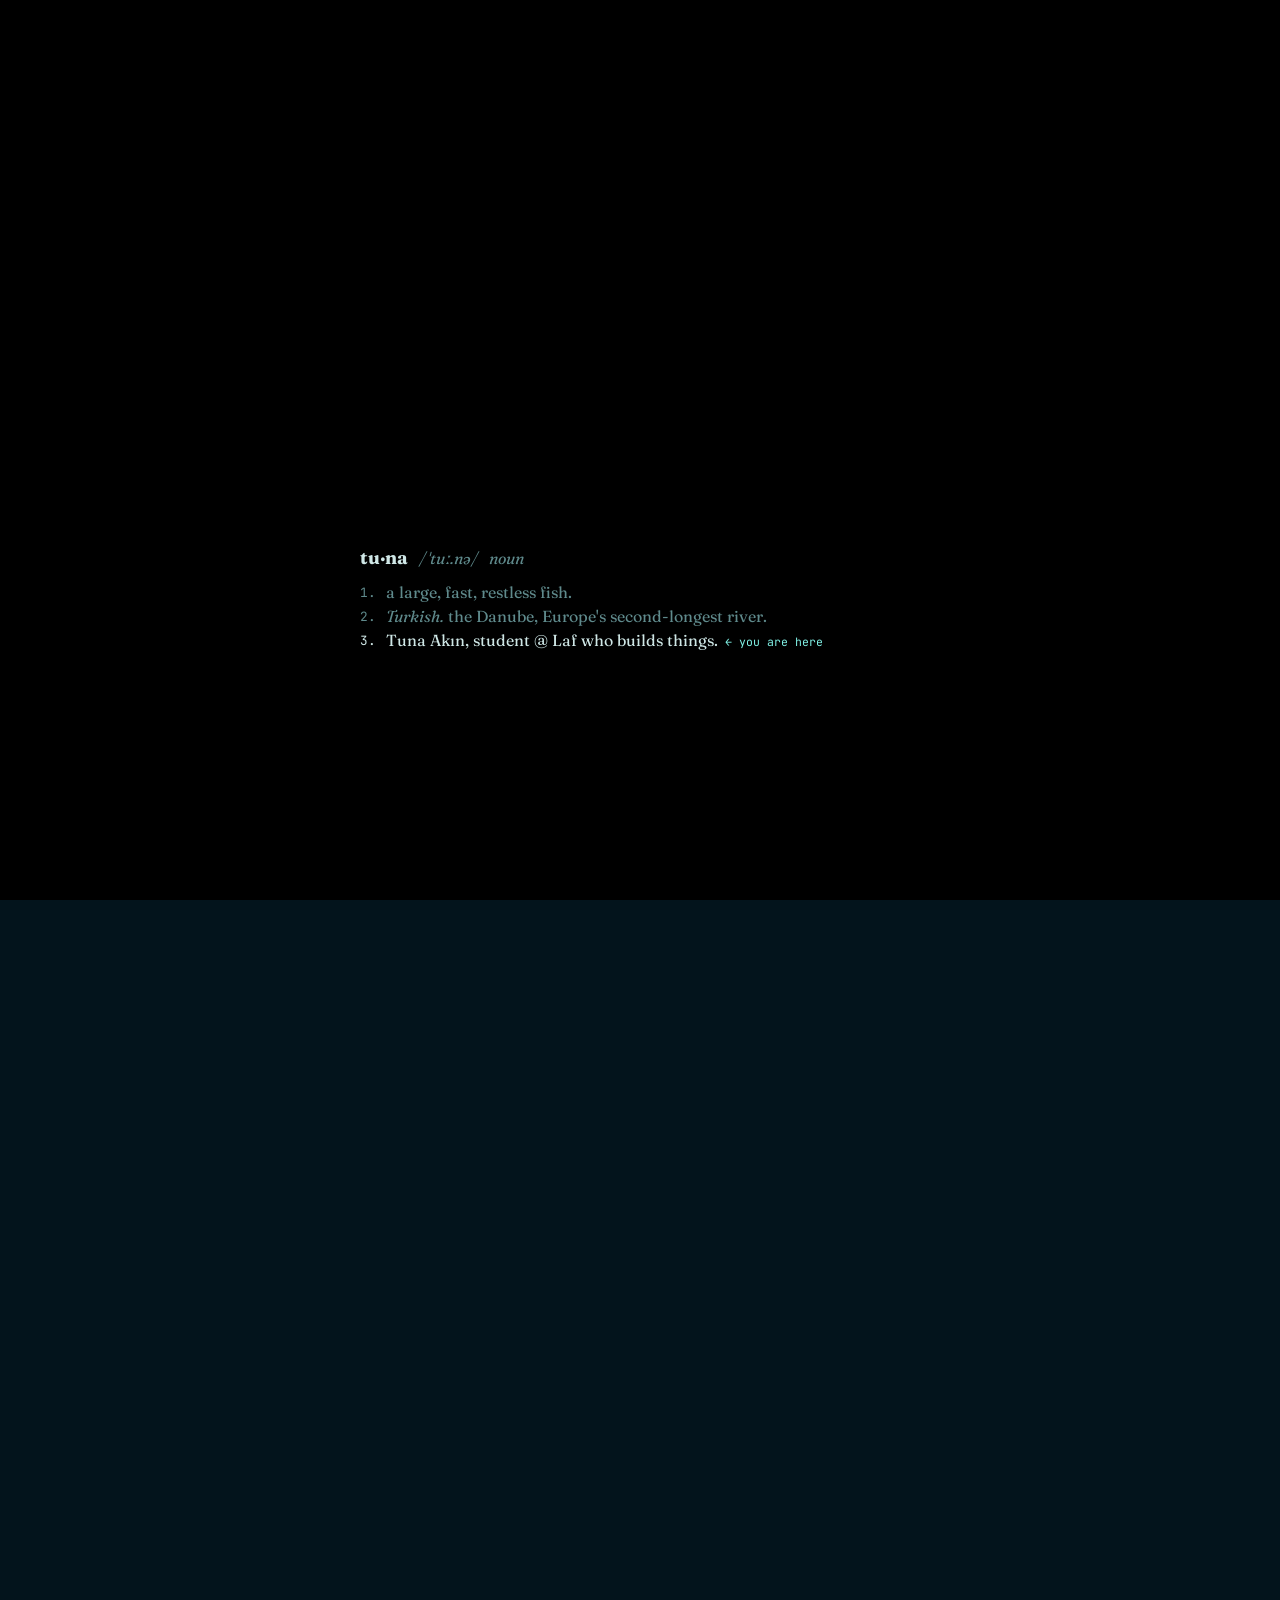
<file: docs/superpowers/mockups/river-site-prototype.html>
<!doctype html>
<html lang="en">
<head>
<meta charset="utf-8" />
<meta name="viewport" content="width=device-width, initial-scale=1, viewport-fit=cover" />
<title>tuna — scroll mockup v17</title>
<link rel="preconnect" href="https://fonts.googleapis.com" />
<link rel="preconnect" href="https://fonts.gstatic.com" crossorigin />
<link href="https://fonts.googleapis.com/css2?family=Caveat:wght@700&family=Fraunces:ital,opsz,wght@0,9..144,300..900;1,9..144,300..900&family=JetBrains+Mono:wght@400;500&display=swap" rel="stylesheet" />
<style>
  :root { --bg: #03141c; --ink: #cfe7e6; --dim: #5f8a8c; --accent: #7ff0e4; --sand-ink: #7a6448; }
  * { box-sizing: border-box; margin: 0; padding: 0; }
  html { background: var(--bg); }
  body { background: var(--bg); color: var(--ink); font-family: "Fraunces", serif; overflow-x: hidden; }
  canvas#water { position: fixed; inset: 0; width: 100vw; height: 100vh; display: block; }

  main { position: relative; z-index: 1; }
  .hero {
    height: 100vh;
    display: flex; flex-direction: column; align-items: center; justify-content: center;
    pointer-events: none; padding: 0 16px;
  }
  h1 {
    font-weight: 700; letter-spacing: -0.015em;
    font-size: clamp(96px, 28vw, 420px); line-height: .9;
    margin-top: -6vh; padding: 0 .08em;
    color: var(--accent);
    pointer-events: auto; touch-action: none;
    user-select: none; -webkit-user-select: none;
  }
  .gl h1 { color: transparent; }

  .entry {
    width: min(560px, 100%);
    margin-top: clamp(8px, 3vh, 36px);
    font-size: clamp(15px, 1.25vw, 18px); line-height: 1.5;
  }
  .entry .head { display: flex; gap: .7em; align-items: baseline; margin-bottom: .55em; }
  .entry .word { font-weight: 700; font-size: 1.15em; }
  .entry .pron, .entry .pos { color: var(--dim); font-style: italic; }
  .entry ol { list-style: none; counter-reset: def; }
  .entry li { counter-increment: def; display: grid; grid-template-columns: 1.6em 1fr; color: var(--dim); }
  .entry li::before { content: counter(def) "."; font-family: "JetBrains Mono", monospace; font-size: .8em; padding-top: .25em; }
  .entry li.me { color: var(--ink); }
  .entry .lang { font-style: italic; }
  .here {
    font-family: "JetBrains Mono", monospace; font-size: .72em; color: var(--accent);
    white-space: nowrap; margin-left: .6em; display: inline-block;
    animation: nudge 1.6s ease-in-out infinite;
  }
  @keyframes nudge { 50% { transform: translateX(-5px); } }

  .passage { height: 40vh; }

  .beach { position: relative; height: 100vh; }
  .carve {
    position: absolute; font-family: "Caveat", cursive; font-weight: 700;
    font-size: clamp(64px, 8.5vw, 132px); line-height: 1; padding: .02em .14em;
    color: var(--sand-ink); text-decoration: none;
    transform: translate(-50%, -50%) rotate(var(--r));
  }
  .carve:focus-visible, .bottle:focus-visible { outline: 2px dashed rgba(122, 100, 72, .6); outline-offset: 6px; border-radius: 8px; }
  .gl .carve { color: transparent; }
  #gh { left: 30%; top: 56%; --r: -4deg; }
  #li { left: 60%; top: 74%; --r: 3deg; }
  .bottle {
    position: absolute; left: 74%; top: 40%; transform: translate(-50%, -50%) rotate(-20deg);
    width: clamp(120px, 11vw, 176px); height: clamp(52px, 4.8vw, 76px);
    display: flex; align-items: center; justify-content: center;
    font-family: "JetBrains Mono", monospace; font-size: 14px; color: var(--sand-ink); text-decoration: none;
  }
  .gl .bottle span { visibility: hidden; }
  .addr {
    position: absolute; left: 74%; top: calc(40% + clamp(48px, 5vw, 72px)); transform: translateX(-50%);
    font-family: "JetBrains Mono", monospace; font-size: 13px; letter-spacing: .02em; color: #5e4a31;
    opacity: 0; transition: opacity .5s, transform .5s; pointer-events: none; white-space: nowrap;
  }
  .bottle:hover ~ .addr, .bottle:focus-visible ~ .addr { opacity: .9; transform: translateX(-50%) translateY(4px); }

  @media (max-width: 640px) {
    h1 { margin-top: -8vh; font-size: 37vw; }
    .entry { font-size: 16px; }
    #gh { left: 36%; top: 54%; }
    #li { left: 56%; top: 72%; }
    .bottle { left: 66%; top: 38%; }
    .addr { left: 50%; top: calc(38% + 52px); }
  }
  @media (prefers-reduced-motion: reduce) { .here { animation: none; } }
</style>
</head>
<body>
  <canvas id="water" aria-hidden="true"></canvas>

  <main>
    <section class="hero">
      <h1 id="name">tuna</h1>
      <section class="entry" aria-label="definition">
        <div class="head"><span class="word">tu·na</span><span class="pron">/ˈtuː.nə/</span><span class="pos">noun</span></div>
        <ol>
          <li><span>a large, fast, restless fish.</span></li>
          <li><span><span class="lang">Turkish.</span> the Danube, Europe's second-longest river.</span></li>
          <li class="me"><span>Tuna Akın, student @ Laf who builds things.<span class="here">← you are here</span></span></li>
        </ol>
      </section>
    </section>

    <div class="passage" aria-hidden="true"></div>

    <section class="beach" id="beach" aria-label="find me">
      <a class="carve" id="gh" href="https://github.com/duna-akin">github</a>
      <a class="carve" id="li" href="https://www.linkedin.com/in/tuna-akin/">linkedin</a>
      <a class="bottle" id="mail" href="mailto:tuna.akin@protonmail.com" aria-label="email tuna.akin@protonmail.com"><span>✉ email</span></a>
      <p class="addr">tuna.akin@protonmail.com</p>
    </section>
  </main>

<script>
(() => {
  const T = { bg0:"#03141c", bg1:"#07303d", caus:"#5fe3d6", causBg:.16, causText:.9,
              text:"#0b5e66", text2:"#93f7ec", fish:"#9cc4c6", glow:"#1fb5aa", glowAmt:.32,
              spec:1.1, disp:.22, textA:.9, refract:55, grain:.035, vig:.9 };

  const canvas = document.getElementById("water");
  const gl = canvas.getContext("webgl2", { alpha: false, antialias: false, premultipliedAlpha: false, powerPreference: "high-performance" });
  if (!gl) return; // plain HTML stays visible and usable
  gl.getExtension("EXT_color_buffer_float");
  gl.getExtension("EXT_color_buffer_half_float");

  const reduced = matchMedia("(prefers-reduced-motion: reduce)").matches;
  const coarse = matchMedia("(pointer: coarse)").matches;

  const FLUID = {
    simRes: coarse ? 96 : 128, mapRes: coarse ? 320 : 512, pressureIters: coarse ? 14 : 22,
    curl: 12, velDissipation: 1.6, force: 2600, radius: .0013,
  };

  // ---------------------------------------------------------------- shaders
  const VS = `#version 300 es
in vec2 a; uniform vec2 texel; out vec2 vUv, vL, vR, vT, vB;
void main(){
  vUv = a * .5 + .5;
  vL = vUv - vec2(texel.x, 0.); vR = vUv + vec2(texel.x, 0.);
  vT = vUv + vec2(0., texel.y); vB = vUv - vec2(0., texel.y);
  gl_Position = vec4(a, 0., 1.);
}`;
  const HEAD = `#version 300 es
precision highp float; precision highp sampler2D;
in vec2 vUv, vL, vR, vT, vB; out vec4 o;
`;
  const SPLAT = HEAD + `uniform sampler2D uTarget; uniform float aspect, radius; uniform vec2 point; uniform vec3 value;
void main(){ vec2 p = vUv - point; p.x *= aspect; o = vec4(texture(uTarget, vUv).xyz + exp(-dot(p, p) / radius) * value, 1.); }`;
  const ADVECT = HEAD + `uniform sampler2D uVelocity, uSource; uniform vec2 texel; uniform float dt, dissipation;
void main(){ vec2 c = vUv - dt * texture(uVelocity, vUv).xy * texel; o = vec4(texture(uSource, c).xy / (1. + dissipation * dt), 0., 1.); }`;
  const DIVERGENCE = HEAD + `uniform sampler2D uVelocity;
void main(){
  float L = texture(uVelocity, vL).x, R = texture(uVelocity, vR).x, T = texture(uVelocity, vT).y, B = texture(uVelocity, vB).y;
  vec2 C = texture(uVelocity, vUv).xy;
  if (vL.x < 0.) L = -C.x; if (vR.x > 1.) R = -C.x; if (vT.y > 1.) T = -C.y; if (vB.y < 0.) B = -C.y;
  o = vec4(.5 * (R - L + T - B), 0., 0., 1.);
}`;
  const CURL = HEAD + `uniform sampler2D uVelocity;
void main(){
  float L = texture(uVelocity, vL).y, R = texture(uVelocity, vR).y, T = texture(uVelocity, vT).x, B = texture(uVelocity, vB).x;
  o = vec4(.5 * (R - L - T + B), 0., 0., 1.);
}`;
  const VORTICITY = HEAD + `uniform sampler2D uVelocity, uCurl; uniform float curl, dt;
void main(){
  float L = texture(uCurl, vL).x, R = texture(uCurl, vR).x, T = texture(uCurl, vT).x, B = texture(uCurl, vB).x, C = texture(uCurl, vUv).x;
  vec2 f = .5 * vec2(abs(T) - abs(B), abs(R) - abs(L));
  f /= length(f) + 1e-4; f *= curl * C; f.y *= -1.;
  o = vec4(clamp(texture(uVelocity, vUv).xy + f * dt, -1000., 1000.), 0., 1.);
}`;
  const PRESSURE = HEAD + `uniform sampler2D uPressure, uDivergence;
void main(){
  float L = texture(uPressure, vL).x, R = texture(uPressure, vR).x, T = texture(uPressure, vT).x, B = texture(uPressure, vB).x;
  o = vec4((L + R + B + T - texture(uDivergence, vUv).x) * .25, 0., 0., 1.);
}`;
  const GRADIENT = HEAD + `uniform sampler2D uPressure, uVelocity;
void main(){
  float L = texture(uPressure, vL).x, R = texture(uPressure, vR).x, T = texture(uPressure, vT).x, B = texture(uPressure, vB).x;
  o = vec4(texture(uVelocity, vUv).xy - vec2(R - L, T - B), 0., 1.);
}`;
  const SCALE = HEAD + `uniform sampler2D uTexture; uniform float value;
void main(){ o = value * texture(uTexture, vUv); }`;
  const INK = HEAD + `uniform sampler2D uVelocity, uDisp; uniform vec2 velTexel; uniform float dt, relax;
void main(){
  vec2 c = vUv - dt * texture(uVelocity, vUv).xy * velTexel;
  vec2 d = texture(uDisp, c).xy + (c - vUv);
  o = vec4(d * relax, 0., 1.);
}`;

  // The whole world in one pass. Screen point p looks at world point w = p + (0, scroll).
  // World, top to bottom: deep river (the name) -> shallows -> shoreline -> beach.
  const SCENE = HEAD + `
uniform sampler2D uTex, uDispMap, uBeachTex;
uniform vec2 uSize; uniform float uGlDpr, uTime, uFlow, uScroll, uNameVis;
uniform float uShore, uDeepEnd, uBeachTop;
uniform vec4 uHoverRect; uniform float uHoverAmt;
uniform vec4 uBottle; uniform float uBottleScale;
uniform vec4 uRip[16];
uniform vec3 uFish[12];
uniform float uFishOn;
uniform vec3 uBg0, uBg1, uText, uText2, uCaus, uFishCol, uGlow;
uniform float uCausBg, uCausText, uSpec, uDisp, uTextA, uRefract, uGlowAmt, uGrain, uVig;

const vec3 LIGHT = vec3(-.4472, -.6261, .5367); // normalize(-.5, -.7, .6)

float hash(vec2 p){ return fract(sin(dot(p, vec2(127.1, 311.7))) * 43758.5453); }
float noise(vec2 p){
  vec2 i = floor(p), f = fract(p);
  vec2 u = f*f*f*(f*(f*6.-15.)+10.);
  return mix(mix(hash(i), hash(i+vec2(1,0)), u.x), mix(hash(i+vec2(0,1)), hash(i+vec2(1,1)), u.x), u.y);
}
float hash2(vec2 p){ vec3 p3 = fract(vec3(p.xyx) * .1031); p3 += dot(p3, p3.yzx + 33.33); return fract((p3.x + p3.y) * p3.z); }
float noise2(vec2 p){
  vec2 i = floor(p), f = fract(p);
  vec2 u = f*f*(3. - 2.*f);
  return mix(mix(hash2(i), hash2(i+vec2(1,0)), u.x), mix(hash2(i+vec2(0,1)), hash2(i+vec2(1,1)), u.x), u.y);
}
float fbm2(vec2 p){ // rotated octaves hide the grid
  float v = 0., a = .5; mat2 m = mat2(.8, .6, -.6, .8);
  for (int i = 0; i < 4; i++) { v += a * noise2(p); p = m * p * 2.03; a *= .5; }
  return v;
}
float smin(float a, float b, float k){ float h = clamp(.5 + .5*(b - a)/k, 0., 1.); return mix(b, a, h) - k*h*(1. - h); }
mat2 rot(float a){ float c = cos(a), s = sin(a); return mat2(c, s, -s, c); }

float H(vec2 p){
  vec2 q = p / 280.;
  float h = noise(q + vec2(-uFlow*.10, 0.)) * .6
          + noise(q*2.3 + vec2(5.2, 1.3) + vec2(-uFlow*.17, uFlow*.02)) * .28
          + noise(q*5.1 + vec2(1.7, 9.2) + vec2(-uFlow*.31, 0.)) * .12;
  h *= 26.;
  for (int i = 0; i < 16; i++) {
    vec4 r = uRip[i];
    float age = uTime - r.z;
    if (age < 0. || age > 3.5) continue;
    float d = length(p - r.xy);
    float x = d - age * 300.;
    float s = 26. + age * 30.;
    h += r.w * 5.5 * sin(x * .075) * exp(-x*x / (2.*s*s)) * exp(-age*1.1) / (1. + d*.004);
  }
  return h;
}
float caustic(vec2 uv, float t){
  vec2 p = mod(uv * 6.28318, 6.28318) - 250.;
  vec2 i = p; float c = 1.; float inten = .005;
  for (int n = 0; n < 4; n++) {
    float tt = t * (1. - (3.5 / float(n+1)));
    i = p + vec2(cos(tt - i.x) + sin(tt + i.y), sin(tt - i.y) + cos(tt + i.x));
    c += 1. / length(vec2(p.x / (sin(i.x + tt) / inten), p.y / (cos(i.y + tt) / inten)));
  }
  c /= 4.; c = 1.17 - pow(c, 1.4);
  return pow(abs(c), 8.);
}
float seg(vec2 p, vec2 a, vec2 b, float ra, float rb){
  vec2 pa = p - a, ba = b - a;
  float t = clamp(dot(pa, ba) / max(dot(ba, ba), 1e-4), 0., 1.);
  return length(pa - ba*t) - mix(ra, rb, t);
}
float fishD(vec2 p){
  float d = 1e5;
  for (int i = 0; i < 7; i++) d = min(d, seg(p, uFish[i].xy, uFish[i+1].xy, uFish[i].z, uFish[i+1].z));
  d = min(d, seg(p, uFish[7].xy, uFish[8].xy, uFish[7].z, uFish[8].z));
  d = min(d, seg(p, uFish[7].xy, uFish[9].xy, uFish[7].z, uFish[9].z));
  d = min(d, seg(p, uFish[2].xy, uFish[10].xy, uFish[2].z*.35, uFish[10].z));
  d = min(d, seg(p, uFish[2].xy, uFish[11].xy, uFish[2].z*.35, uFish[11].z));
  return d;
}
float letters(vec2 q, float k){
  vec4 s = texture(uTex, q / uSize);
  return mix(s.r, min(1., s.g * 1.15), k);
}

// ---- shoreline: waves lap in and out; every ~14s a bigger one runs further up the sand
float swash(float t){ return 46. * pow(max(0., sin(t * .45)), 3.) + 10. * sin(t * 1.3); }
float shoreBase(float x, float t){ return uShore + 16. * sin(x / 170. + t * .7) + 8. * sin(x / 63. - t * 1.1); }
float shoreAt(float x, float t){ return shoreBase(x, t) + swash(t); }
// how far up the beach the water has been lately (wet sand, washed carvings)
float reachAt(float x, float t){ return max(shoreAt(x, t), shoreBase(x, t) + swash(t - 1.6) - 4.); }

vec3 sand(vec2 w){
  float n = fbm2(w / 110.) * .75 + noise2(w / 9.) * .25;
  vec3 c = mix(vec3(.80, .71, .55), vec3(.92, .86, .72), n);
  return c * (.95 + .09 * hash(floor(w)));
}

// ---- the bottle, in its own frame: +x toward the cork, units ~ px at scale 1
float bottleD(vec2 lp){
  float b = seg(lp, vec2(-44., 0.), vec2(14., 0.), 17., 17.);
  b = smin(b, seg(lp, vec2(14., 0.), vec2(34., 0.), 17., 7.), 7.);
  b = smin(b, seg(lp, vec2(34., 0.), vec2(52., 0.), 6.5, 6.5), 3.);
  b = min(b, seg(lp, vec2(50., 0.), vec2(53.5, 0.), 8., 8.));
  return b;
}
float corkD(vec2 lp){ return seg(lp, vec2(53.5, 0.), vec2(63., 0.), 6., 6.3); }

void main(){
  vec2 p = vec2(gl_FragCoord.x, uSize.y*uGlDpr - gl_FragCoord.y) / uGlDpr;
  vec2 w = p + vec2(0., uScroll);
  float t = uTime;

  float sy = shoreAt(w.x, t);
  float edge = sy - w.y;                         // > 0 in water
  float water = smoothstep(-1.5, 1.5, edge);

  float e = 1.5;
  float h0 = H(w);
  vec2 g = vec2(H(w + vec2(e, 0.)) - h0, H(w + vec2(0., e)) - h0) / e;
  vec2 off = g * uRefract * water;

  // ---- water: deep teal over the river, clear turquoise over sand near the shore
  float depth = clamp(edge / max(sy - uDeepEnd, 1.), 0., 1.);
  float cz = caustic((w + off*1.5) / 420., t*.35 + 23.);
  vec3 deepC = mix(uBg0, uBg1, smoothstep(0., 1., p.y / uSize.y)) + uCaus * cz * uCausBg;
  vec3 bottom = sand(w + off * 1.4) * vec3(.74, .86, .84);
  vec3 shallowC = mix(bottom * (.78 + cz * 1.15), vec3(.2, .66, .66), .26);
  vec3 waterC = mix(shallowC, deepC, smoothstep(0., 1., pow(depth, .55)));
  float foam = smoothstep(16., 0., edge) * (.55 + .45 * fbm2(w / 10. + vec2(t * .9, 0.)));
  foam += smoothstep(.52, .7, fbm2(w / 22. + vec2(t * .25, t * .4))) * smoothstep(80., 8., edge) * .4;
  waterC = mix(waterC, vec3(.95, .98, .97), clamp(foam, 0., 1.) * .85);

  // ---- beach: dry sand, darker where the last waves reached
  float reach = reachAt(w.x, t);
  vec3 sandC = sand(w) * mix(1., .76, smoothstep(70., 0., w.y - reach));
  vec3 col = mix(sandC, waterC, water);

  // ---- words written in the sand (R crisp, G soft)
  if (w.y > uBeachTop - 20.) {
    vec2 bu = vec2(w.x / uSize.x, (w.y - uBeachTop) / uSize.y) + off / uSize * .6;
    vec4 bt = texture(uBeachTex, bu);
    if (bt.g > .002) {
      vec2 px = 1.5 / uSize;
      vec2 gt = vec2(texture(uBeachTex, bu + vec2(px.x, 0.)).g - texture(uBeachTex, bu - vec2(px.x, 0.)).g,
                     texture(uBeachTex, bu + vec2(0., px.y)).g - texture(uBeachTex, bu - vec2(0., px.y)).g);
      float washed = smoothstep(-10., 40., reach - w.y);       // waves soften the carving
      vec4 hr = uHoverRect;
      float hov = uHoverAmt * step(hr.x, w.x) * step(w.x, hr.z) * step(hr.y, w.y) * step(w.y, hr.w);
      float carve = (1. - .7 * washed) * (1. + .8 * hov);
      vec3 n = normalize(vec3(gt * 2.6 * carve, 1.));
      float shade = 1. + (dot(n, LIGHT) - LIGHT.z) * .9;      // walls of the groove catch / lose light
      col *= clamp(shade, .72, 1.18);
      col *= 1. - (bt.r * .1 + bt.g * .06) * carve;              // damp, shadowed groove floor
    }
  }

  // ---- message in a bottle
  {
    vec4 B = uBottle;
    float sc = uBottleScale * (1. + .07 * B.w);
    mat2 toLocal = rot(-B.z);
    vec2 lp = toLocal * (w - B.xy) / sc;
    vec2 so = toLocal * vec2(9. + B.w * 12., 13. + B.w * 16.) / sc;
    float ds = bottleD(lp - so) * sc;
    col *= 1. - .33 * smoothstep(10. + B.w * 8., -6., ds);
    float dg = bottleD(lp) * sc, dc = corkD(lp) * sc;
    if (min(dg, dc) < 2.) {
      vec2 gl2 = vec2(bottleD(lp + vec2(.5, 0.)) - bottleD(lp), bottleD(lp + vec2(0., .5)) - bottleD(lp)) * 2.;
      vec2 gw = rot(B.z) * gl2;
      float inside = clamp(-dg / (17. * sc), 0., 1.);
      vec3 n = normalize(vec3(gw * (1. - inside) * 1.8, .4 + inside));
      vec3 behind = mix(sandC, waterC, water * .7);
      behind = mix(behind, sand(w + gw * 16.), .5);
      vec3 glass = mix(behind, vec3(.5, .8, .72), .42);
      float paper = smoothstep(1., -1., seg(lp, vec2(-36., 1.5), vec2(12., 1.5), 8.5, 8.5) * sc);
      glass = mix(glass, vec3(.96, .92, .82), paper * .78);
      glass = mix(glass, vec3(.55, .32, .2), paper * smoothstep(2., .8, abs(lp.x + 10.)) * .7);
      float diff = .78 + .32 * dot(n, LIGHT);
      float spec = pow(max(dot(reflect(-LIGHT, n), vec3(0., 0., 1.)), 0.), 28.) * .95;
      float rim = smoothstep(-3.5, 0., dg) * .32;
      glass = glass * diff + spec + rim;
      col = mix(col, glass, smoothstep(1., -1., dg) * .93);
      vec3 cork = vec3(.6, .43, .27) * (.78 + .35 * noise(lp * .7)) * (.82 + .3 * dot(n, LIGHT));
      col = mix(col, cork, smoothstep(1., -1., dc));
    }
  }

  // ---- the fish, a quiet silhouette in the river
  if (uFishOn > .5) {
    float fd = fishD(w + off*.6);
    col = mix(col, uFishCol * (.85 + .25*cz), smoothstep(1., -1., fd) * .55 * water);
  }

  // ---- the name, made of water; the current carries it off as you scroll away
  if (uNameVis > .001) {
    vec2 dd = texture(uDispMap, vec2(p.x / uSize.x, 1. - p.y / uSize.y)).xy;
    vec2 dpx = vec2(dd.x * uSize.x, -dd.y * uSize.y);
    float dm = length(dpx);
    float k = smoothstep(4., 90., dm);
    vec2 q = p + off + dpx + vec2(0., uScroll);
    vec2 uv = q / uSize;
    vec4 t0 = texture(uTex, uv);
    col += uGlow * t0.b * uGlowAmt * uNameVis;
    float mr = letters(q - off*uDisp, k), mg = letters(q, k), mb = letters(q + off*uDisp, k);
    vec2 px = 1. / uSize;
    float gx = texture(uTex, uv + vec2(2., 0.)*px).g - texture(uTex, uv - vec2(2., 0.)*px).g;
    float gy = texture(uTex, uv + vec2(0., 2.)*px).g - texture(uTex, uv - vec2(0., 2.)*px).g;
    vec3 N = normalize(vec3(-g*.9 - vec2(gx, gy)*6.*(1. - .7*k), 1.));
    float diff = clamp(dot(N, LIGHT), 0., 1.);
    float spec = pow(clamp(dot(reflect(-LIGHT, N), vec3(0., 0., 1.)), 0., 1.), 40.);
    float stretch = length(vec2(length(dFdx(dpx)), length(dFdy(dpx)))) / uGlDpr;
    float dilute = (1. - .75 * smoothstep(30., 260., dm)) / (1. + .45 * stretch);
    vec3 tc = mix(uText, uText2, diff * (1. - .55*k)) + (uCaus*cz*uCausText + spec*uSpec) * (1. - .6*k);
    col = mix(col, tc, vec3(mr, mg, mb) * uTextA * dilute * uNameVis);
  }

  vec3 Nw = normalize(vec3(-g*1.4, 1.));
  col += pow(clamp(dot(reflect(-LIGHT, Nw), vec3(0., 0., 1.)), 0., 1.), 90.) * uSpec * .35 * water;

  vec2 vq = p / uSize - .5;
  col *= mix(1., .8, clamp(length(vq * vec2(1., .8)) * uVig, 0., 1.));
  col += (hash(p + fract(uTime)*100.) - .5) * uGrain;
  o = vec4(col, 1.);
}`;

  // ---------------------------------------------------------------- gl plumbing
  function compile(type, src) {
    const s = gl.createShader(type); gl.shaderSource(s, src); gl.compileShader(s);
    if (!gl.getShaderParameter(s, gl.COMPILE_STATUS)) throw new Error(gl.getShaderInfoLog(s));
    return s;
  }
  function program(fs) {
    const p = gl.createProgram();
    gl.attachShader(p, compile(gl.VERTEX_SHADER, VS));
    gl.attachShader(p, compile(gl.FRAGMENT_SHADER, fs));
    gl.bindAttribLocation(p, 0, "a");
    gl.linkProgram(p);
    if (!gl.getProgramParameter(p, gl.LINK_STATUS)) throw new Error(gl.getProgramInfoLog(p));
    const u = {};
    const n = gl.getProgramParameter(p, gl.ACTIVE_UNIFORMS);
    for (let i = 0; i < n; i++) {
      const name = gl.getActiveUniform(p, i).name.replace(/\[0\]$/, "");
      u[name] = gl.getUniformLocation(p, name);
    }
    return { p, u };
  }

  let P;
  try {
    P = {
      splat: program(SPLAT), advect: program(ADVECT), divergence: program(DIVERGENCE), curl: program(CURL),
      vorticity: program(VORTICITY), pressure: program(PRESSURE), gradient: program(GRADIENT),
      scale: program(SCALE), ink: program(INK), scene: program(SCENE),
    };
  } catch (err) { console.error(err); return; }
  document.body.classList.add("gl");

  gl.bindBuffer(gl.ARRAY_BUFFER, gl.createBuffer());
  gl.bufferData(gl.ARRAY_BUFFER, new Float32Array([-1,-1, 3,-1, -1,3]), gl.STATIC_DRAW);
  gl.enableVertexAttribArray(0);
  gl.vertexAttribPointer(0, 2, gl.FLOAT, false, 0, 0);

  function texture(w, h, internal, format, type, data) {
    const t = gl.createTexture();
    gl.bindTexture(gl.TEXTURE_2D, t);
    gl.texParameteri(gl.TEXTURE_2D, gl.TEXTURE_MIN_FILTER, gl.LINEAR);
    gl.texParameteri(gl.TEXTURE_2D, gl.TEXTURE_MAG_FILTER, gl.LINEAR);
    gl.texParameteri(gl.TEXTURE_2D, gl.TEXTURE_WRAP_S, gl.CLAMP_TO_EDGE);
    gl.texParameteri(gl.TEXTURE_2D, gl.TEXTURE_WRAP_T, gl.CLAMP_TO_EDGE);
    gl.texImage2D(gl.TEXTURE_2D, 0, internal, w, h, 0, format, type, data || null);
    return t;
  }
  function target(w, h) {
    const tex = texture(w, h, gl.RGBA16F, gl.RGBA, gl.HALF_FLOAT);
    const fbo = gl.createFramebuffer();
    gl.bindFramebuffer(gl.FRAMEBUFFER, fbo);
    gl.framebufferTexture2D(gl.FRAMEBUFFER, gl.COLOR_ATTACHMENT0, gl.TEXTURE_2D, tex, 0);
    const ok = gl.checkFramebufferStatus(gl.FRAMEBUFFER) === gl.FRAMEBUFFER_COMPLETE;
    gl.viewport(0, 0, w, h); gl.clearColor(0, 0, 0, 1); gl.clear(gl.COLOR_BUFFER_BIT);
    return { tex, fbo, w, h, texel: [1 / w, 1 / h], ok };
  }
  function pingpong(w, h) {
    const t = { read: target(w, h), write: target(w, h), w, h, texel: [1 / w, 1 / h] };
    t.ok = t.read.ok && t.write.ok;
    t.swap = () => { const r = t.read; t.read = t.write; t.write = r; };
    return t;
  }
  function bind(unit, tex) { gl.activeTexture(gl.TEXTURE0 + unit); gl.bindTexture(gl.TEXTURE_2D, tex); return unit; }
  function run(prog, dest, texel) {
    gl.useProgram(prog.p);
    if (prog.u.texel) gl.uniform2fv(prog.u.texel, texel || dest.texel);
    if (dest) { gl.bindFramebuffer(gl.FRAMEBUFFER, dest.fbo); gl.viewport(0, 0, dest.w, dest.h); }
    else { gl.bindFramebuffer(gl.FRAMEBUFFER, null); gl.viewport(0, 0, canvas.width, canvas.height); }
    gl.drawArrays(gl.TRIANGLES, 0, 3);
  }
  function use(prog) { gl.useProgram(prog.p); return prog.u; }

  // ---------------------------------------------------------------- fluid (stirs the name)
  let vel, prs, div, crl, ink, fluidOK = false;
  const zeroTex = texture(1, 1, gl.RGBA8, gl.RGBA, gl.UNSIGNED_BYTE, new Uint8Array([0, 0, 0, 0]));
  function gridFor(res) {
    const aspect = W / Hh;
    return aspect >= 1 ? [Math.round(res * aspect), res] : [res, Math.round(res / aspect)];
  }
  function initFluid() {
    for (const t of [vel, prs, ink]) if (t) for (const s of [t.read, t.write]) { gl.deleteTexture(s.tex); gl.deleteFramebuffer(s.fbo); }
    for (const s of [div, crl]) if (s) { gl.deleteTexture(s.tex); gl.deleteFramebuffer(s.fbo); }
    const [sw, sh] = gridFor(FLUID.simRes), [mw, mh] = gridFor(FLUID.mapRes);
    vel = pingpong(sw, sh); prs = pingpong(sw, sh); div = target(sw, sh); crl = target(sw, sh);
    ink = pingpong(mw, mh);
    fluidOK = vel.ok && prs.ok && div.ok && crl.ok && ink.ok;
    if (!fluidOK) console.warn("float render targets unavailable; stirring disabled");
  }
  const splats = [];
  function splat(x, y, vx, vy, radius) { splats.push([x, y, vx, vy, radius || FLUID.radius]); }

  function stepFluid(dt, calm) {
    if (!fluidOK) return;
    gl.disable(gl.BLEND);
    let u;
    for (const [x, y, vx, vy, r] of splats.splice(0, 32)) {
      u = use(P.splat);
      gl.uniform1i(u.uTarget, bind(0, vel.read.tex));
      gl.uniform1f(u.aspect, W / Hh); gl.uniform1f(u.radius, r);
      gl.uniform2f(u.point, x, y); gl.uniform3f(u.value, vx, vy, 0);
      run(P.splat, vel.write); vel.swap();
    }
    u = use(P.curl); gl.uniform1i(u.uVelocity, bind(0, vel.read.tex)); run(P.curl, crl);
    u = use(P.vorticity);
    gl.uniform1i(u.uVelocity, bind(0, vel.read.tex)); gl.uniform1i(u.uCurl, bind(1, crl.tex));
    gl.uniform1f(u.curl, FLUID.curl * calm.curl); gl.uniform1f(u.dt, dt);
    run(P.vorticity, vel.write); vel.swap();
    u = use(P.divergence); gl.uniform1i(u.uVelocity, bind(0, vel.read.tex)); run(P.divergence, div);
    u = use(P.scale); gl.uniform1i(u.uTexture, bind(0, prs.read.tex)); gl.uniform1f(u.value, .8);
    run(P.scale, prs.write); prs.swap();
    u = use(P.pressure); gl.uniform1i(u.uDivergence, bind(1, div.tex));
    for (let i = 0; i < FLUID.pressureIters; i++) {
      gl.uniform1i(u.uPressure, bind(0, prs.read.tex));
      run(P.pressure, prs.write); prs.swap();
    }
    u = use(P.gradient);
    gl.uniform1i(u.uPressure, bind(0, prs.read.tex)); gl.uniform1i(u.uVelocity, bind(1, vel.read.tex));
    run(P.gradient, vel.write); vel.swap();
    u = use(P.advect);
    gl.uniform1i(u.uVelocity, bind(0, vel.read.tex)); gl.uniform1i(u.uSource, bind(0, vel.read.tex));
    gl.uniform1f(u.dt, dt); gl.uniform1f(u.dissipation, calm.dissipation);
    run(P.advect, vel.write); vel.swap();
    u = use(P.ink);
    gl.uniform1i(u.uVelocity, bind(0, vel.read.tex)); gl.uniform1i(u.uDisp, bind(1, ink.read.tex));
    gl.uniform2fv(u.velTexel, vel.texel); gl.uniform1f(u.dt, dt); gl.uniform1f(u.relax, Math.exp(-calm.relax * dt));
    run(P.ink, ink.write); ink.swap();
  }

  // ---------------------------------------------------------------- layout & textures
  let W = innerWidth, Hh = innerHeight, glDpr = 1;
  const nameEl = document.getElementById("name");
  const beachEl = document.getElementById("beach");
  const words = [document.getElementById("gh"), document.getElementById("li")];
  const bottleEl = document.getElementById("mail");
  const nameCanvas = document.createElement("canvas"), beachCanvas = document.createElement("canvas");
  const nameTex = texture(1, 1, gl.RGBA8, gl.RGBA, gl.UNSIGNED_BYTE, new Uint8Array(4));
  const beachTex = texture(1, 1, gl.RGBA8, gl.RGBA, gl.UNSIGNED_BYTE, new Uint8Array(4));
  const world = { beachTop: 0, shore: 0, deepEnd: 0, bottle: [0, 0, 0], bottleScale: 1, rects: [] };

  const hex = h => [1,3,5].map(i => parseInt(h.slice(i, i+2), 16) / 255);
  {
    const u = use(P.scene);
    gl.uniform3fv(u.uBg0, hex(T.bg0)); gl.uniform3fv(u.uBg1, hex(T.bg1));
    gl.uniform3fv(u.uText, hex(T.text)); gl.uniform3fv(u.uText2, hex(T.text2));
    gl.uniform3fv(u.uCaus, hex(T.caus)); gl.uniform3fv(u.uFishCol, hex(T.fish)); gl.uniform3fv(u.uGlow, hex(T.glow));
    gl.uniform1f(u.uCausBg, T.causBg); gl.uniform1f(u.uCausText, T.causText);
    gl.uniform1f(u.uSpec, T.spec); gl.uniform1f(u.uDisp, T.disp); gl.uniform1f(u.uTextA, T.textA);
    gl.uniform1f(u.uRefract, T.refract); gl.uniform1f(u.uGlowAmt, T.glowAmt); gl.uniform1f(u.uGrain, T.grain);
    gl.uniform1f(u.uVig, T.vig);
  }

  const docRect = el => { const r = el.getBoundingClientRect(); return { x: r.left, y: r.top + scrollY, w: r.width, h: r.height }; };

  // The name at its resting place (world coords = page coords): R crisp, G soft, B glow.
  async function drawName() {
    const cs = getComputedStyle(nameEl);
    const size = parseFloat(cs.fontSize);
    const font = `700 ${size}px "Fraunces"`;
    try { await document.fonts.load(font, "tuna"); } catch (_) {}
    const tdpr = Math.min(devicePixelRatio || 1, coarse ? 1.5 : 2);
    nameCanvas.width = Math.round(W * tdpr); nameCanvas.height = Math.round(Hh * tdpr);
    const c = nameCanvas.getContext("2d");
    c.setTransform(tdpr, 0, 0, tdpr, 0, 0);
    c.fillStyle = "#000"; c.fillRect(0, 0, W, Hh);
    c.globalCompositeOperation = "lighter";
    c.font = font; c.textAlign = "center"; c.textBaseline = "middle";
    if ("letterSpacing" in c) c.letterSpacing = (parseFloat(cs.letterSpacing) || 0) + "px";
    const r = docRect(nameEl);
    const x = r.x + r.w/2, y = r.y + r.h/2 + size*.04;
    const pass = (color, blur) => { c.filter = blur ? `blur(${blur}px)` : "none"; c.fillStyle = color; c.fillText("tuna", x, y); };
    pass("#ff0000", 0); pass("#00ff00", size*.05); pass("#0000ff", size*.16);
    c.filter = "none";
    gl.bindTexture(gl.TEXTURE_2D, nameTex);
    gl.texImage2D(gl.TEXTURE_2D, 0, gl.RGBA8, gl.RGBA, gl.UNSIGNED_BYTE, nameCanvas);
  }

  // The words in the sand, in the beach's own frame: R crisp groove, G soft groove.
  async function drawBeach() {
    const sample = words[0];
    const size = parseFloat(getComputedStyle(sample).fontSize);
    const font = `700 ${size}px "Caveat"`;
    try { await document.fonts.load(font, "github linkedin"); } catch (_) {}
    const tdpr = Math.min(devicePixelRatio || 1, coarse ? 1.5 : 2);
    beachCanvas.width = Math.round(W * tdpr); beachCanvas.height = Math.round(Hh * tdpr);
    const c = beachCanvas.getContext("2d");
    c.setTransform(tdpr, 0, 0, tdpr, 0, 0);
    c.fillStyle = "#000"; c.fillRect(0, 0, W, Hh);
    c.globalCompositeOperation = "lighter";
    c.font = font; c.textAlign = "center"; c.textBaseline = "middle";
    world.rects = [];
    for (const el of words) {
      const r = docRect(el);
      const cx = r.x + r.w / 2, cy = r.y + r.h / 2 - world.beachTop;
      const rotDeg = parseFloat(getComputedStyle(el).getPropertyValue("--r")) || 0;
      for (const [color, blur] of [["#ff0000", 0], ["#00ff00", size * .07]]) {
        c.save(); c.translate(cx, cy + size * .06); c.rotate(rotDeg * Math.PI / 180);
        c.filter = blur ? `blur(${blur}px)` : "none"; c.fillStyle = color; c.fillText(el.textContent, 0, 0);
        c.restore();
      }
      world.rects.push([r.x - 16, r.y - 16, r.x + r.w + 16, r.y + r.h + 16]);
    }
    c.filter = "none";
    gl.bindTexture(gl.TEXTURE_2D, beachTex);
    gl.texImage2D(gl.TEXTURE_2D, 0, gl.RGBA8, gl.RGBA, gl.UNSIGNED_BYTE, beachCanvas);
  }

  function layout() {
    W = innerWidth; Hh = innerHeight;
    glDpr = Math.min(devicePixelRatio || 1, coarse ? 1 : 1.5);
    canvas.width = Math.round(W * glDpr); canvas.height = Math.round(Hh * glDpr);
    world.beachTop = docRect(beachEl).y;
    world.shore = world.beachTop + Hh * .24;
    world.deepEnd = Hh * 1.05;
    const b = docRect(bottleEl);
    world.bottle = [b.x + b.w / 2, b.y + b.h / 2, -20 * Math.PI / 180];
    world.bottleScale = b.w / 112;
    const u = use(P.scene);
    gl.uniform2f(u.uSize, W, Hh); gl.uniform1f(u.uGlDpr, glDpr);
    gl.uniform1f(u.uShore, world.shore); gl.uniform1f(u.uDeepEnd, world.deepEnd); gl.uniform1f(u.uBeachTop, world.beachTop);
    gl.uniform1f(u.uBottleScale, world.bottleScale);
    initFluid();
    drawName(); drawBeach();
  }

  // ---- ripples (world coords) ----
  const rip = new Float32Array(16 * 4);
  for (let i = 0; i < 16; i++) rip[i*4 + 2] = -100;
  let ripIdx = 0;
  const t0 = performance.now() / 1000;
  const now = () => performance.now() / 1000 - t0;
  function addRipple(x, y, strength) {
    rip.set([x, y, now(), strength], ripIdx * 4);
    ripIdx = (ripIdx + 1) % 16;
  }

  // ---- the fish (world coords, lives in the river) ----
  const fish = { x: -100, y: 0, a: 0, v: 120, phase: 0, target: null, retarget: 0, scaredUntil: 0, lastWake: 0 };
  const ptr = { x: -1e4, y: -1e4, lastMove: -10, lx: 0, ly: 0, lastRip: 0, px: null, py: null };
  const fishPts = new Float32Array(12 * 3);

  function pickTarget(t) {
    const r = docRect(nameEl);
    const side = Math.random() < .5 ? -1 : 1;
    fish.target = {
      x: W/2 + side * (W * (.25 + Math.random() * .3)),
      y: r.y + r.h * (.15 + Math.random() * .7) + (Math.random() < .25 ? (Math.random() - .5) * Hh * .6 : 0),
    };
    fish.retarget = t + 4 + Math.random() * 4;
  }
  function angleTo(cur, want, maxStep) {
    let d = want - cur;
    while (d > Math.PI) d -= 2 * Math.PI;
    while (d < -Math.PI) d += 2 * Math.PI;
    return cur + Math.max(-maxStep, Math.min(maxStep, d));
  }
  function stepFish(t, dt) {
    const L = Math.max(42, Math.min(96, W * .052));
    const m = 80;
    const dxm = fish.x - ptr.x, dym = fish.y - ptr.y;
    const dm = Math.hypot(dxm, dym) || 1;
    if (dm < 150 + L && t - ptr.lastMove < .25 && t > fish.scaredUntil - .5) {
      if (t > fish.scaredUntil) addRipple(fish.x, fish.y, .55);
      fish.scaredUntil = t + .9;
      fish.target = { x: fish.x + dxm / dm * 500, y: fish.y + dym / dm * 500 };
      fish.retarget = t + 1.2;
    }
    const scared = t < fish.scaredUntil;
    if (!fish.target || t > fish.retarget || Math.hypot(fish.target.x - fish.x, fish.target.y - fish.y) < 60) pickTarget(t);
    let want = Math.atan2(fish.target.y - fish.y, fish.target.x - fish.x);
    if (!scared && (fish.x < -m || fish.x > W + m || fish.y < -m || fish.y > Hh + m)) want = Math.atan2(Hh/2 - fish.y, W/2 - fish.x);
    fish.a = angleTo(fish.a, want, (scared ? 7 : 1.6) * dt);
    const vt = (scared ? 620 : 115) * (coarse ? .8 : 1);
    fish.v += (vt - fish.v) * Math.min(1, dt * (scared ? 6 : 1.2));
    fish.x += Math.cos(fish.a) * fish.v * dt;
    fish.y += Math.sin(fish.a) * fish.v * dt;
    fish.phase += dt * (5 + fish.v * .028);
    if (fish.v > 260 && t - fish.lastWake > .12) { addRipple(fish.x, fish.y, .12); fish.lastWake = t; }
    else if (t - fish.lastWake > 1.4) { addRipple(fish.x - Math.cos(fish.a) * L * .8, fish.y - Math.sin(fish.a) * L * .8, .05); fish.lastWake = t; }

    // the fish drags the water (and any ink) along behind it
    const sy = fish.y - scrollY;
    if (fish.x > 0 && fish.x < W && sy > 0 && sy < Hh) {
      const k = fish.v * dt * FLUID.force / Hh * .35;
      splat(fish.x / W, 1 - sy / Hh, Math.cos(fish.a) * k, -Math.sin(fish.a) * k, .0012);
    }

    const ca = Math.cos(fish.a), sa = Math.sin(fish.a);
    const amp = L * .07 * Math.min(1.6, .6 + fish.v / 300);
    const toWorld = (lx, ly) => [fish.x + lx * ca - ly * sa, fish.y + lx * sa + ly * ca];
    const local = [];
    for (let i = 0; i < 8; i++) {
      const s = i / 7;
      const lx = -s * L * .82;
      const ly = Math.sin(fish.phase - s * 3.2) * amp * s * s;
      const r = L * (.03 + .1 * Math.pow(Math.sin(Math.min(1, s * 1.25 + .06) * Math.PI), .75));
      local.push([lx, ly]);
      const [wx, wy] = toWorld(lx, ly);
      fishPts.set([wx, wy, Math.max(r, L * .018)], i * 3);
    }
    const [tx, ty] = local[7], [px, py] = local[6];
    const ta = Math.atan2(ty - py, tx - px);
    for (const [k, side] of [[8, 1], [9, -1]]) {
      const aa = ta + side * .7;
      const [wx, wy] = toWorld(tx + Math.cos(aa) * L * .24, ty + Math.sin(aa) * L * .24);
      fishPts.set([wx, wy, L * .01], k * 3);
    }
    const [fx, fy] = local[2];
    const flap = Math.sin(fish.phase * .5) * .2;
    for (const [k, side] of [[10, 1], [11, -1]]) {
      const aa = Math.PI - side * (1.15 + flap);
      const [wx, wy] = toWorld(fx + Math.cos(aa) * L * .17, fy + Math.sin(aa) * L * .17);
      fishPts.set([wx, wy, L * .012], k * 3);
    }
  }

  // ---- input ----
  addEventListener("pointermove", e => {
    const t = now();
    const wx = e.clientX, wy = e.clientY + scrollY;
    const d = Math.hypot(wx - ptr.lx, wy - ptr.ly);
    const speed = d / Math.max(t - ptr.lastMove, 1/120);
    if (ptr.px !== null && nameVis() > .05) {
      const mx = e.clientX - ptr.px, my = e.clientY - ptr.py;
      const len = Math.hypot(mx, my);
      if (len > 0 && len < 400) {
        const c = Math.min(1, 36 / len); // cap a single flick
        splat(e.clientX / W, 1 - e.clientY / Hh, mx * c / Hh * FLUID.force, -my * c / Hh * FLUID.force);
      }
    }
    ptr.px = e.clientX; ptr.py = e.clientY;
    ptr.x = wx; ptr.y = wy; ptr.lastMove = t;
    if (d > 26 && t - ptr.lastRip > .04) {
      addRipple(wx, wy, Math.min(.35, Math.max(.06, speed / 2600)));
      ptr.lx = wx; ptr.ly = wy; ptr.lastRip = t;
    }
  });
  function stone(x, y) { // screen coords
    if (nameVis() > .05) {
      const n = 10, r = 26;
      for (let i = 0; i < n; i++) {
        const a = i / n * Math.PI * 2;
        splat((x + Math.cos(a) * r) / W, 1 - (y + Math.sin(a) * r) / Hh, Math.cos(a) * 560, -Math.sin(a) * 560, .0014);
      }
    }
    addRipple(x, y + scrollY, 1.1);
  }
  addEventListener("pointerdown", e => {
    if (e.target.closest("a")) return;
    ptr.px = e.clientX; ptr.py = e.clientY;
    ptr.x = e.clientX; ptr.y = e.clientY + scrollY; ptr.lastMove = now();
    stone(e.clientX, e.clientY);
  });
  const lift = e => { if (e.pointerType !== "mouse") ptr.px = null; };
  addEventListener("pointerup", lift);
  addEventListener("pointercancel", lift);
  document.addEventListener("pointerleave", () => { ptr.px = null; });

  // ---- scrolling: the current carries the name downstream ----
  const nameVis = () => 1 - Math.min(1, Math.max(0, (scrollY - Hh * .08) / (Hh * .5)));
  let lastScroll = scrollY, lastScrollT = -10;
  addEventListener("scroll", () => {
    const d = scrollY - lastScroll; lastScroll = scrollY;
    if (d > 0 && scrollY < Hh * .7) {
      const r = nameEl.getBoundingClientRect();
      const k = Math.min(d, 60) / Hh * FLUID.force * 1.4;
      for (let i = 0; i < 6; i++) {
        const x = r.left + r.width * (i + .5) / 6, y = r.top + r.height * (.25 + Math.random() * .5);
        splat(x / W, 1 - y / Hh, k, -k * .15, .004);
      }
      lastScrollT = now();
    }
  }, { passive: true });

  // ---- hovering the beach ----
  let hoverIdx = -1, hoverAmt = 0, bottleLift = 0, bottleHover = false;
  words.forEach((el, i) => {
    const on = () => { hoverIdx = i; }, off = () => { if (hoverIdx === i) hoverIdx = -1; };
    el.addEventListener("pointerenter", on); el.addEventListener("pointerleave", off);
    el.addEventListener("focus", on); el.addEventListener("blur", off);
  });
  for (const [ev, v] of [["pointerenter", true], ["pointerleave", false], ["focus", true], ["blur", false]]) bottleEl.addEventListener(ev, () => { bottleHover = v; });
  let shownRect = [0, 0, 0, 0];

  function calmness(idle) {
    const s = Math.min(1, Math.max(0, (idle - .4) / 1.2));
    return { relax: .35 + s * 2.2, dissipation: FLUID.velDissipation + s * 3.5, curl: 1 - s };
  }

  function render(t, dt) {
    hoverAmt += ((hoverIdx >= 0 ? 1 : 0) - hoverAmt) * Math.min(1, dt * 8);
    if (hoverIdx >= 0) shownRect = world.rects[hoverIdx];
    bottleLift += ((bottleHover ? 1 : 0) - bottleLift) * Math.min(1, dt * 7);
    const [bx, by, ba] = world.bottle;
    const rock = Math.sin(t * .9) * .03 + bottleLift * Math.sin(t * 3.1) * .04;

    const u = use(P.scene);
    gl.uniform1i(u.uTex, bind(0, nameTex));
    gl.uniform1i(u.uDispMap, bind(1, fluidOK ? ink.read.tex : zeroTex));
    gl.uniform1i(u.uBeachTex, bind(2, beachTex));
    gl.uniform1f(u.uTime, t);
    gl.uniform1f(u.uFlow, reduced ? 7 : t);
    gl.uniform1f(u.uScroll, scrollY);
    gl.uniform1f(u.uNameVis, nameVis());
    gl.uniform4fv(u.uHoverRect, shownRect); gl.uniform1f(u.uHoverAmt, hoverAmt);
    gl.uniform4f(u.uBottle, bx, by, ba + rock, bottleLift);
    gl.uniform4fv(u.uRip, rip);
    gl.uniform3fv(u.uFish, fishPts);
    gl.uniform1f(u.uFishOn, reduced ? 0 : 1);
    run(P.scene, null);
  }

  let last = 0;
  function frame() {
    const t = now();
    const dt = Math.min(1/30, t - last); last = t;
    if (!reduced) stepFish(t, dt);
    if (scrollY < Hh * 1.2) stepFluid(dt, calmness(Math.min(t - ptr.lastMove, t - lastScrollT)));
    render(t, dt);
    requestAnimationFrame(frame);
  }

  // mockup-only hook so the scene can be stepped without a live mouse
  window.__hero = {
    splat, stone, fish,
    step(dt, n = 1) { for (let i = 0; i < n; i++) { const t = now() + i * dt; stepFish(t, dt); stepFluid(dt, calmness(9)); render(t, dt); } },
    hover(i) { hoverIdx = i; }, bottle(v) { bottleHover = v; },
  };

  fish.y = innerHeight * .4;
  addEventListener("resize", layout);
  layout();
  document.fonts.ready.then(() => { drawName(); drawBeach(); });
  requestAnimationFrame(frame);
})();
</script>
</body>
</html>
</file>
